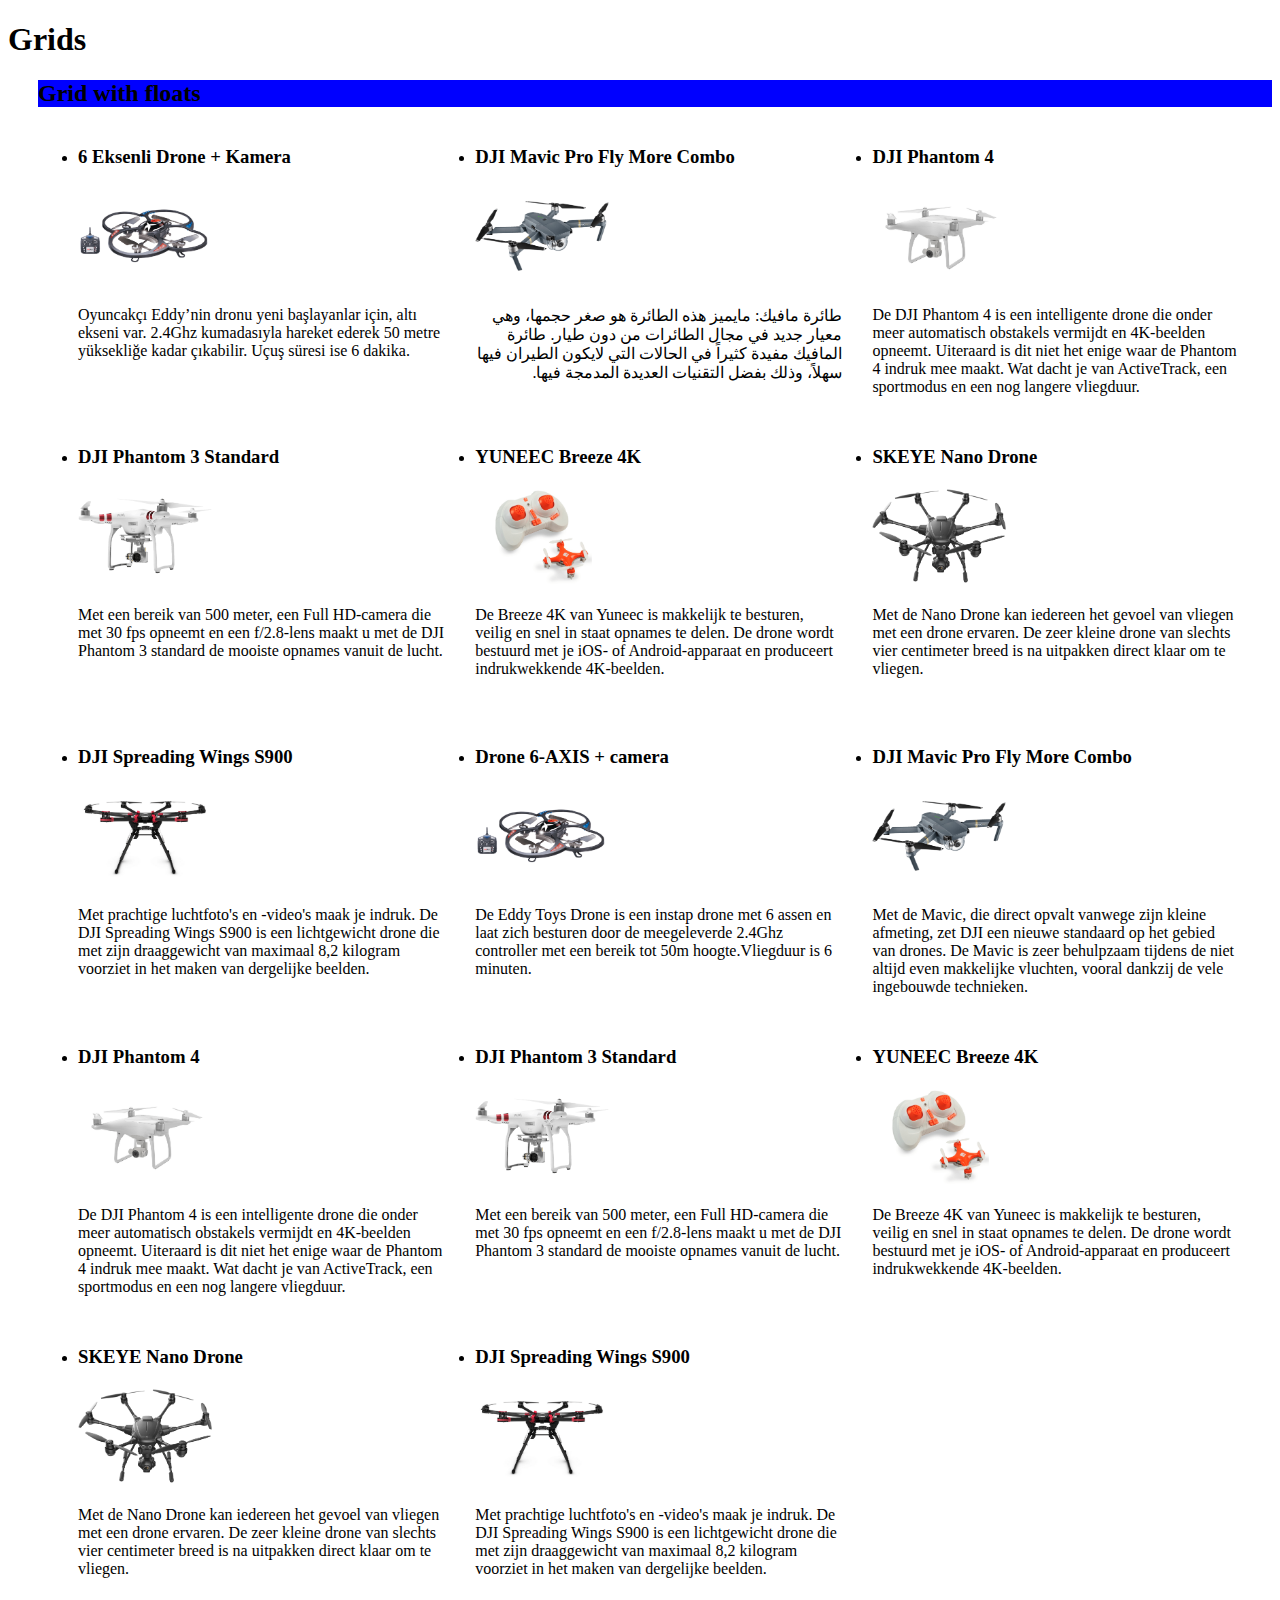
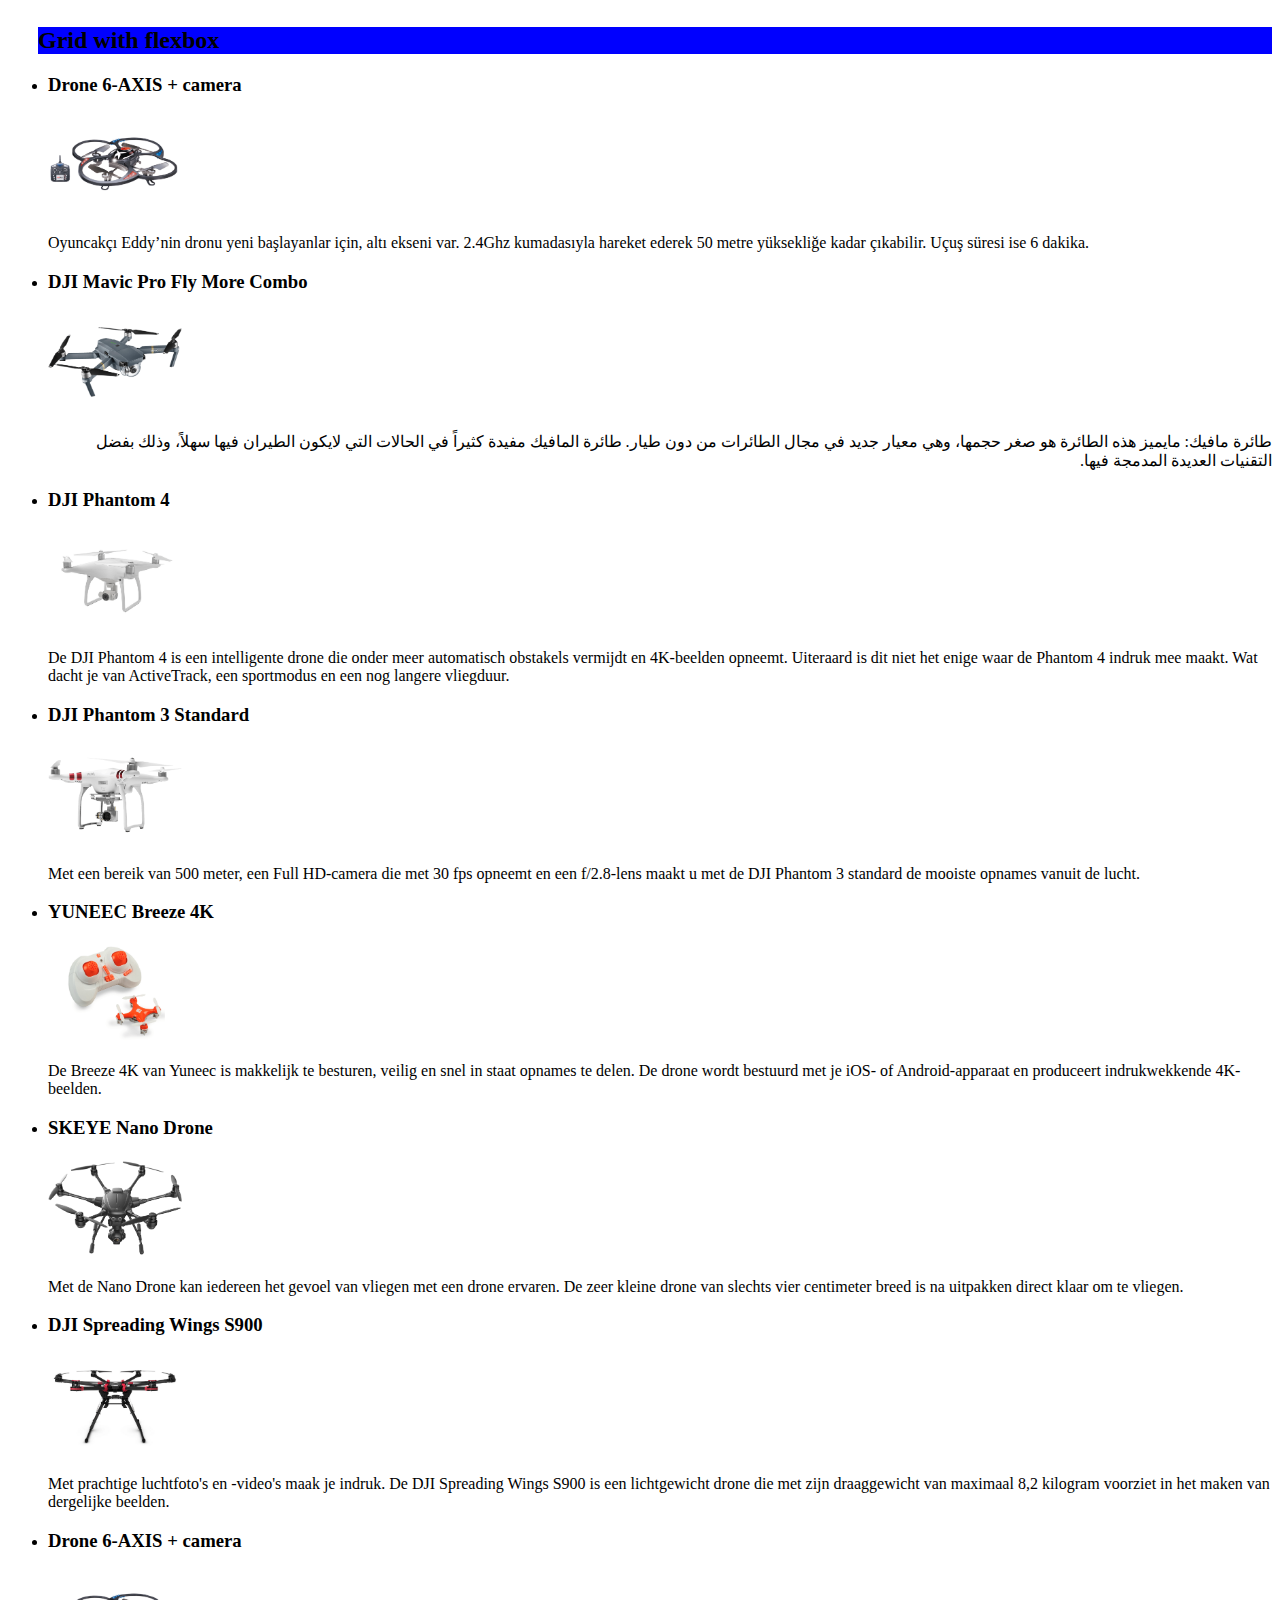
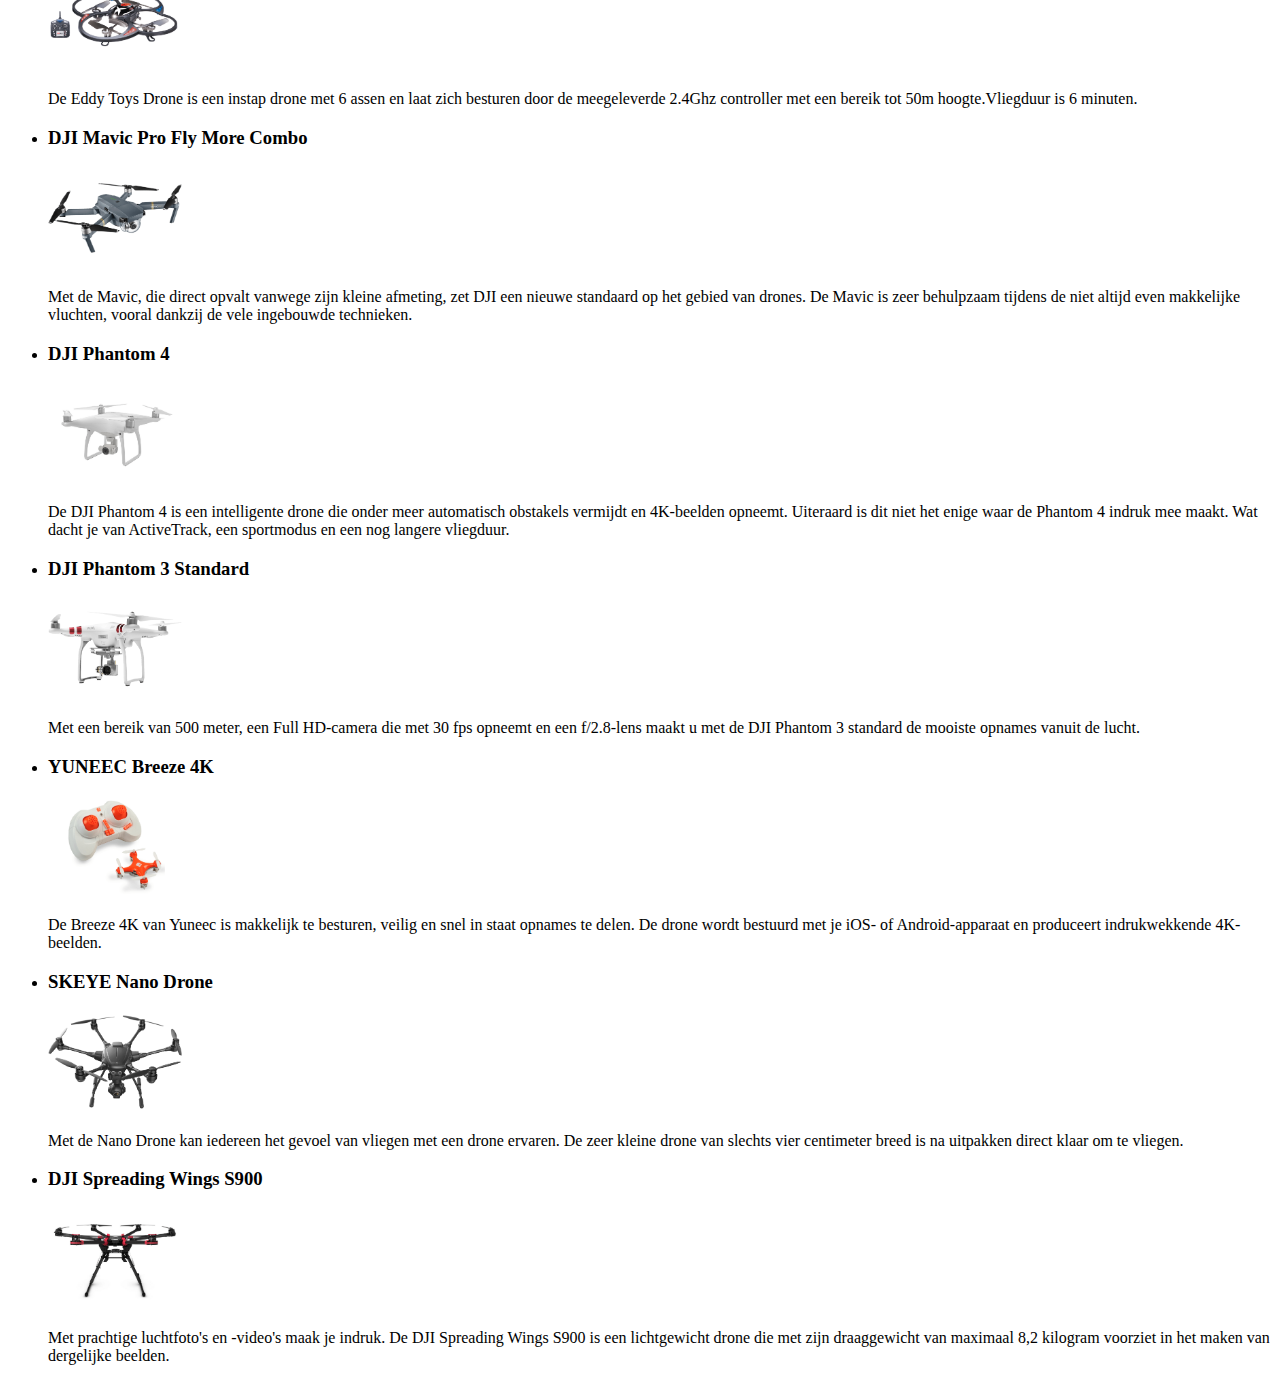
<file: Week 3/index.html>
<!doctype html>
<html>
    <head>
        <meta charset="utf-8">
        <meta name="viewport" content="width=device-width, initial-scale=1.0">
        <title>Grids</title>
        <link rel="stylesheet" href="style.css">
    </head>
    <body>
        <header>
            <h1>Grids</h1>
        </header>
        <main>
            <section>
                <h2>Grid with floats</h2>
                <ul id="grid-floats">
                    <li class="grid-item">
                        <h3>6 Eksenli Drone + Kamera</h3>
                        <img src="images/drone1.png">
                        <p>Oyuncakçı Eddy’nin dronu yeni başlayanlar için, altı ekseni var. 2.4Ghz kumadasıyla hareket ederek 50 metre yüksekliğe kadar çıkabilir. Uçuş süresi ise 6 dakika.</p>
                    </li>
                    <li class="grid-item">
                        <h3>DJI Mavic Pro Fly More Combo</h3>
                        <img src="images/drone2.png">
                         <p dir="rtl">طائرة مافيك: مايميز هذه الطائرة هو صغر حجمها، وهي معيار جديد في مجال الطائرات من دون طيار. طائرة المافيك مفيدة كثيراً في الحالات التي لايكون الطيران فيها سهلاً، وذلك بفضل التقنيات العديدة المدمجة فيها.</p>
                    </li>
                    <li class="grid-item">
                        <h3>DJI Phantom 4</h3>
                        <img src="images/drone3.png">
                        <p>De DJI Phantom 4 is een intelligente drone die onder meer automatisch obstakels vermijdt en 4K-beelden opneemt. Uiteraard is dit niet het enige waar de Phantom 4 indruk mee maakt. Wat dacht je van ActiveTrack, een sportmodus en een nog langere vliegduur.</p>
                    </li>
                    <li class="grid-item">
                        <h3>DJI Phantom 3 Standard</h3>
                        <img src="images/drone4.png">
                        <p>Met een bereik van 500 meter, een Full HD-camera die met 30 fps opneemt en een f/2.8-lens maakt u met de DJI Phantom 3 standard de mooiste opnames vanuit de lucht.</p>
                    </li>
                    <li class="grid-item">
                        <h3>YUNEEC Breeze 4K</h3>
                        <img src="images/drone5.png">
                        <p>De Breeze 4K van Yuneec is makkelijk te besturen, veilig en snel in staat opnames te delen. De drone wordt bestuurd met je iOS- of Android-apparaat en produceert indrukwekkende 4K-beelden.</p>
                    </li>
                    <li class="grid-item">
                        <h3>SKEYE Nano Drone</h3>
                        <img src="images/drone6.png">
                        <p>Met de Nano Drone kan iedereen het gevoel van vliegen met een drone ervaren. De zeer kleine drone van slechts vier centimeter breed is na uitpakken direct klaar om te vliegen.</p>
                    </li>
                    <li class="grid-item">
                        <h3>DJI Spreading Wings S900</h3>
                        <img src="images/drone7.png">
                        <p>Met prachtige luchtfoto's en -video's maak je indruk. De DJI Spreading Wings S900 is een lichtgewicht drone die met zijn draaggewicht van maximaal 8,2 kilogram voorziet in het maken van dergelijke beelden.</p>
                    </li>
                    <li class="grid-item">
                        <h3>Drone 6-AXIS + camera</h3>
                        <img src="images/drone1.png">
                        <p>De Eddy Toys Drone is een instap drone met 6 assen en laat zich besturen door de meegeleverde 2.4Ghz controller met een bereik tot 50m hoogte.Vliegduur is 6 minuten.</p>
                    </li>
                    <li class="grid-item">
                        <h3>DJI Mavic Pro Fly More Combo</h3>
                        <img src="images/drone2.png">
                        <p>Met de Mavic, die direct opvalt vanwege zijn kleine afmeting, zet DJI een nieuwe standaard op het gebied van drones. De Mavic is zeer behulpzaam tijdens de niet altijd even makkelijke vluchten, vooral dankzij de vele ingebouwde technieken.</p>
                    </li>
                    <li class="grid-item">
                        <h3>DJI Phantom 4</h3>
                        <img src="images/drone3.png">
                        <p>De DJI Phantom 4 is een intelligente drone die onder meer automatisch obstakels vermijdt en 4K-beelden opneemt. Uiteraard is dit niet het enige waar de Phantom 4 indruk mee maakt. Wat dacht je van ActiveTrack, een sportmodus en een nog langere vliegduur.</p>
                    </li>
                    <li class="grid-item">
                        <h3>DJI Phantom 3 Standard</h3>
                        <img src="images/drone4.png">
                        <p>Met een bereik van 500 meter, een Full HD-camera die met 30 fps opneemt en een f/2.8-lens maakt u met de DJI Phantom 3 standard de mooiste opnames vanuit de lucht.</p>
                    </li>
                    <li class="grid-item">
                        <h3>YUNEEC Breeze 4K</h3>
                        <img src="images/drone5.png">
                        <p>De Breeze 4K van Yuneec is makkelijk te besturen, veilig en snel in staat opnames te delen. De drone wordt bestuurd met je iOS- of Android-apparaat en produceert indrukwekkende 4K-beelden.</p>
                    </li>
                    <li class="grid-item">
                        <h3>SKEYE Nano Drone</h3>
                        <img src="images/drone6.png">
                        <p>Met de Nano Drone kan iedereen het gevoel van vliegen met een drone ervaren. De zeer kleine drone van slechts vier centimeter breed is na uitpakken direct klaar om te vliegen.</p>
                    </li>
                    <li class="grid-item">
                        <h3>DJI Spreading Wings S900</h3>
                        <img src="images/drone7.png">
                        <p>Met prachtige luchtfoto's en -video's maak je indruk. De DJI Spreading Wings S900 is een lichtgewicht drone die met zijn draaggewicht van maximaal 8,2 kilogram voorziet in het maken van dergelijke beelden.</p>
                    </li>
                </ul>

            </section>
            <section>
                <h2>Grid with flexbox</h2>
                <ul id="grid-flex">
                    <li class="grid-item">
                        <h3>Drone 6-AXIS + camera</h3>
                        <img src="images/drone1.png">
                        <p>Oyuncakçı Eddy’nin dronu yeni başlayanlar için, altı ekseni var. 2.4Ghz kumadasıyla hareket ederek 50 metre yüksekliğe kadar çıkabilir. Uçuş süresi ise 6 dakika.</p>
                    </li>
                    <li class="grid-item">
                        <h3>DJI Mavic Pro Fly More Combo</h3>
                        <img src="images/drone2.png">
                         <p dir="rtl">طائرة مافيك: مايميز هذه الطائرة هو صغر حجمها، وهي معيار جديد في مجال الطائرات من دون طيار. طائرة المافيك مفيدة كثيراً في الحالات التي لايكون الطيران فيها سهلاً، وذلك بفضل التقنيات العديدة المدمجة فيها.</p>
                    </li>
                    <li class="grid-item">
                        <h3>DJI Phantom 4</h3>
                        <img src="images/drone3.png">
                        <p>De DJI Phantom 4 is een intelligente drone die onder meer automatisch obstakels vermijdt en 4K-beelden opneemt. Uiteraard is dit niet het enige waar de Phantom 4 indruk mee maakt. Wat dacht je van ActiveTrack, een sportmodus en een nog langere vliegduur.</p>
                    </li>
                    <li class="grid-item">
                        <h3>DJI Phantom 3 Standard</h3>
                        <img src="images/drone4.png">
                        <p>Met een bereik van 500 meter, een Full HD-camera die met 30 fps opneemt en een f/2.8-lens maakt u met de DJI Phantom 3 standard de mooiste opnames vanuit de lucht.</p>
                    </li>
                    <li class="grid-item">
                        <h3>YUNEEC Breeze 4K</h3>
                        <img src="images/drone5.png">
                        <p>De Breeze 4K van Yuneec is makkelijk te besturen, veilig en snel in staat opnames te delen. De drone wordt bestuurd met je iOS- of Android-apparaat en produceert indrukwekkende 4K-beelden.</p>
                    </li>
                    <li class="grid-item">
                        <h3>SKEYE Nano Drone</h3>
                        <img src="images/drone6.png">
                        <p>Met de Nano Drone kan iedereen het gevoel van vliegen met een drone ervaren. De zeer kleine drone van slechts vier centimeter breed is na uitpakken direct klaar om te vliegen.</p>
                    </li>
                    <li class="grid-item">
                        <h3>DJI Spreading Wings S900</h3>
                        <img src="images/drone7.png">
                        <p>Met prachtige luchtfoto's en -video's maak je indruk. De DJI Spreading Wings S900 is een lichtgewicht drone die met zijn draaggewicht van maximaal 8,2 kilogram voorziet in het maken van dergelijke beelden.</p>
                    </li>
                    <li class="grid-item">
                        <h3>Drone 6-AXIS + camera</h3>
                        <img src="images/drone1.png">
                        <p>De Eddy Toys Drone is een instap drone met 6 assen en laat zich besturen door de meegeleverde 2.4Ghz controller met een bereik tot 50m hoogte.Vliegduur is 6 minuten.</p>
                    </li>
                    <li class="grid-item">
                        <h3>DJI Mavic Pro Fly More Combo</h3>
                        <img src="images/drone2.png">
                        <p>Met de Mavic, die direct opvalt vanwege zijn kleine afmeting, zet DJI een nieuwe standaard op het gebied van drones. De Mavic is zeer behulpzaam tijdens de niet altijd even makkelijke vluchten, vooral dankzij de vele ingebouwde technieken.</p>
                    </li>
                    <li class="grid-item">
                        <h3>DJI Phantom 4</h3>
                        <img src="images/drone3.png">
                        <p>De DJI Phantom 4 is een intelligente drone die onder meer automatisch obstakels vermijdt en 4K-beelden opneemt. Uiteraard is dit niet het enige waar de Phantom 4 indruk mee maakt. Wat dacht je van ActiveTrack, een sportmodus en een nog langere vliegduur.</p>
                    </li>
                    <li class="grid-item">
                        <h3>DJI Phantom 3 Standard</h3>
                        <img src="images/drone4.png">
                        <p>Met een bereik van 500 meter, een Full HD-camera die met 30 fps opneemt en een f/2.8-lens maakt u met de DJI Phantom 3 standard de mooiste opnames vanuit de lucht.</p>
                    </li>
                    <li class="grid-item">
                        <h3>YUNEEC Breeze 4K</h3>
                        <img src="images/drone5.png">
                        <p>De Breeze 4K van Yuneec is makkelijk te besturen, veilig en snel in staat opnames te delen. De drone wordt bestuurd met je iOS- of Android-apparaat en produceert indrukwekkende 4K-beelden.</p>
                    </li>
                    <li class="grid-item">
                        <h3>SKEYE Nano Drone</h3>
                        <img src="images/drone6.png">
                        <p>Met de Nano Drone kan iedereen het gevoel van vliegen met een drone ervaren. De zeer kleine drone van slechts vier centimeter breed is na uitpakken direct klaar om te vliegen.</p>
                    </li>
                    <li class="grid-item">
                        <h3>DJI Spreading Wings S900</h3>
                        <img src="images/drone7.png">
                        <p>Met prachtige luchtfoto's en -video's maak je indruk. De DJI Spreading Wings S900 is een lichtgewicht drone die met zijn draaggewicht van maximaal 8,2 kilogram voorziet in het maken van dergelijke beelden.</p>
                    </li>
                </ul>
            </section>
        </main>
    </body>
</html>
</file>
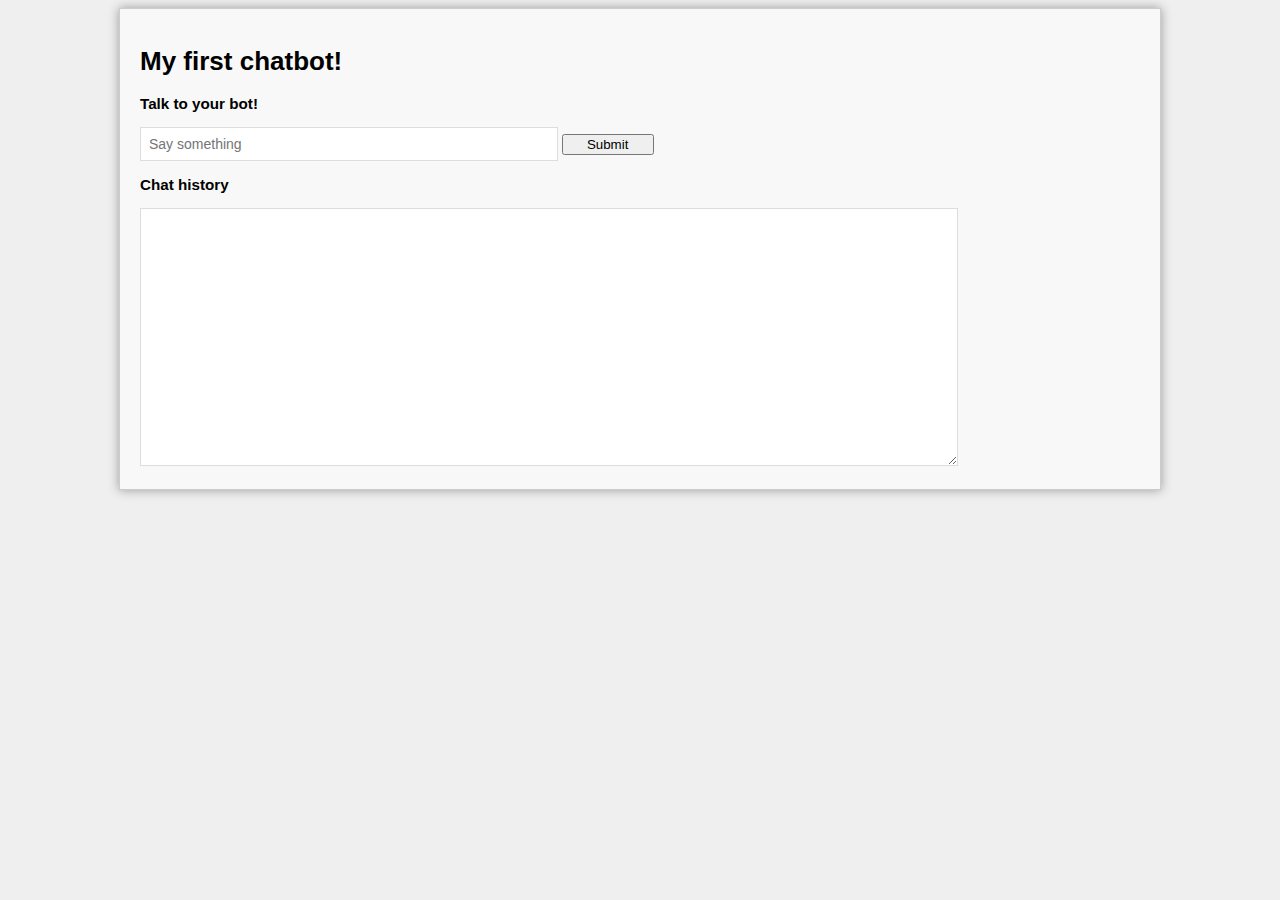
<file: Week 7/index.html>
<!DOCTYPE HTML>
<head>
  <title>My First Chatbot</title>


<link rel="stylesheet" type="text/css" href="style.css">
</head>

<body>
  <div id="demo">

      <h1> My first chatbot! </h1>
      <h3> Talk to your bot!</h3>
      <input id="input" type="text" placeholder="Say something" />
      <button id="submit">Submit</button>
      <br />

      <h3> Chat history </h3>
      <div id="chatBot">
          <textarea id="output" name="ChatHistory" rows="15"></textarea><br />
      </div>

  </div>
  <script src="script.js">
</script>
</body>

</html>
</file>
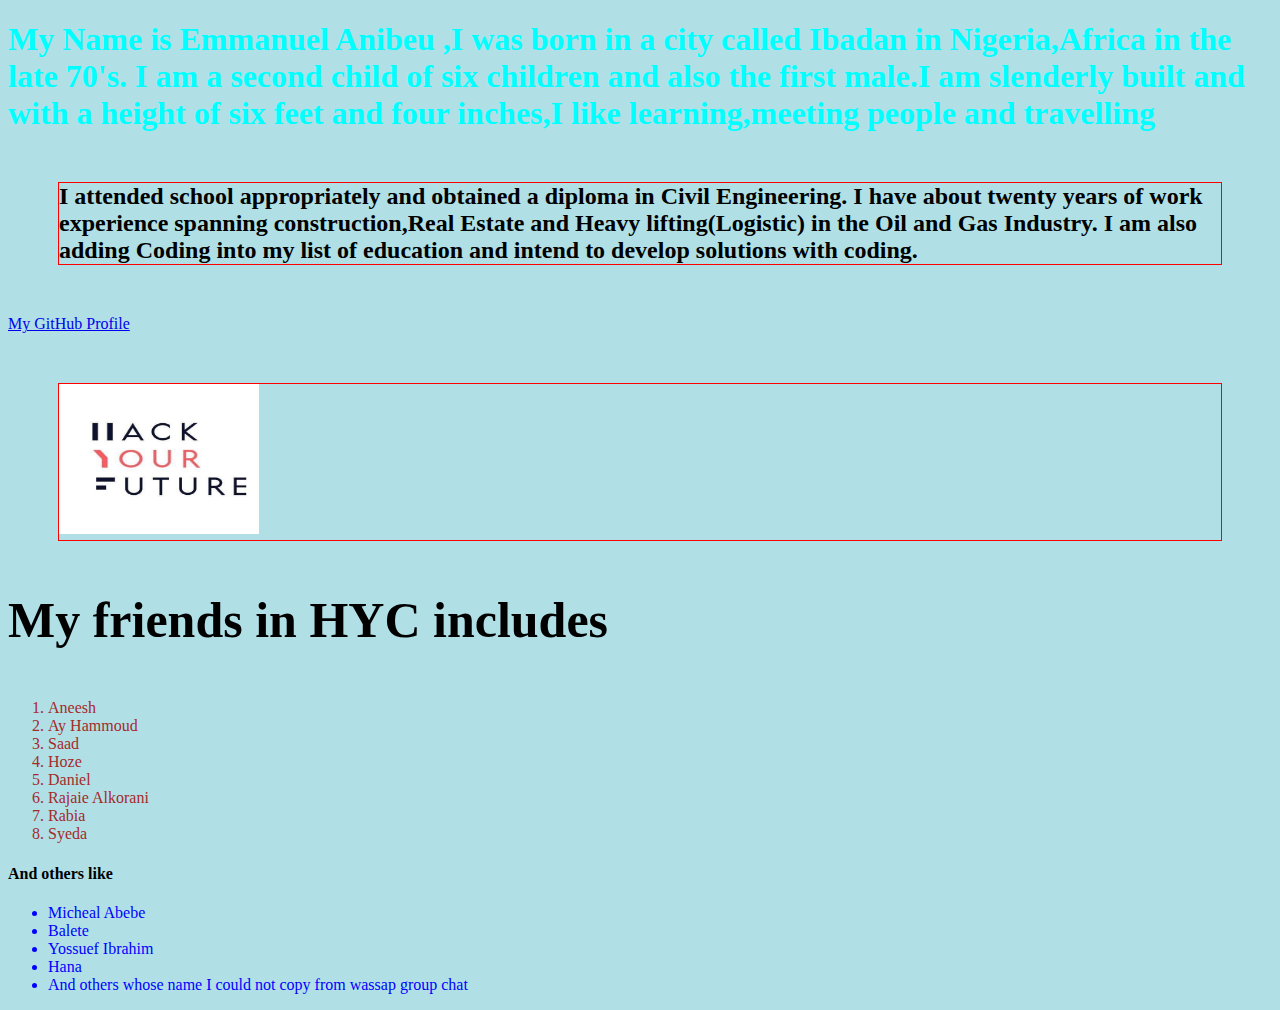
<file: Week 2/homework week2/resume.html>
<!DOCTYPE html>
<html>

<head>
	<link rel="stylesheet" type="text/css" href="style.css">
  <title>HOME WORK </title>
</head>

<body>
	<body style="background-color:powderblue;">
		<h1>My  Name is Emmanuel Anibeu ,I was born
		in a city called Ibadan in Nigeria,Africa in the late 70's.
		I am a second child of six children and also
		the first male.I am slenderly built and with a height of six feet
		and four inches,I like learning,meeting people and travelling
		</h1>

		<h2>
		I attended school appropriately
		and obtained a diploma in Civil Engineering.
		I have about twenty years of work experience spanning
		construction,Real Estate and Heavy lifting(Logistic)
		in the Oil and Gas Industry.
		I am also adding Coding into my list of education and
		intend to develop solutions with coding.
    </h2>

<a href= “https://github.com/emmanuelanibeu">My GitHub Profile</a>
   <h2>
<IMG SRC="hyc.jpg" alt="HYC FLAG" width="200" height="150">
   </h2>
<h3>
My friends in HYC includes
</h3>

<ol>
    	<li id="one">Aneesh</li>
			<li id="one">Ay Hammoud</li>
		 	<li id="one">Saad</li>
			<li id="one">Hoze</li>
			<li id="one">Daniel</li>
	 		<li id="one">Rajaie Alkorani</li>
			<li id="one">Rabia</li>
			<li id="one">Syeda</li>
</ol>

<h4>
And others like
</h4>

<ul>
    <li class="two">Micheal Abebe</li>
		<li class="two">Balete</li>
		<li class="two">Yossuef Ibrahim</li>
		<li class="two">Hana</li>
		<li class="two">And others whose name I could not copy from wassap group chat</li>
</ul>

</body>
</html>
</file>
<file: Week 3/style.css>
h2{
  background-color: blue;
clear:left;
  margin-left: 30px;
  @media only screen and (min-width: 768px)
  @media only screen and (max-width: 768px)
  @media only screen and (max-width: 1024px)
}
#grid-floats .grid-item{
  height: 300px;
  width: 30%;
  float: left;
  margin-left: 30px;
}
img{
  height: 100px;
}
</file>
<file: Week 7/style.css>
button {
   font-family: Helvetica;
   font-size: 10pt;
   width: 92px;
   }
textarea {
   font-family: arial;
   font-size: 10pt;
   }
body {
    color: #333;
    background-color: #efefef;
    font: 13px helvetica,arial,freesans,clean,sans-serif;
}
#demo {
    width: 80%;
    max-width: 1000px;
    margin-left: auto;
    margin-right: auto;
    padding: 20px;

    background-color: #F8F8F8;
    border: 1px solid #ccc;
    box-shadow: 0 0 10px #999;
    line-height: 1.4em;
    font: 13px helvetica,arial,freesans,clean,sans-serif;
    color: black;
}
#demo input {
    padding: 8px;
    font-size: 14px;
    border: 1px solid #ddd;
    width: 400px;
}
#demo textarea {
    padding: 8px;
    font-size: 14px;
    border: 1px solid #ddd;
    width: 800px;
}

input:focus {
    outline: none;
}
textarea:focus {
    outline: none;
}
</file>
<file: Week 2/homework week2/style.css>
#one{
  color:brown;
}
.two{
  color:blue;
}

h3 {
  font-size: 50px;
}
h1 {
  color: cyan;
}
h2 {
    border: 1px solid red;
    margin: 50px;
}
</file>
